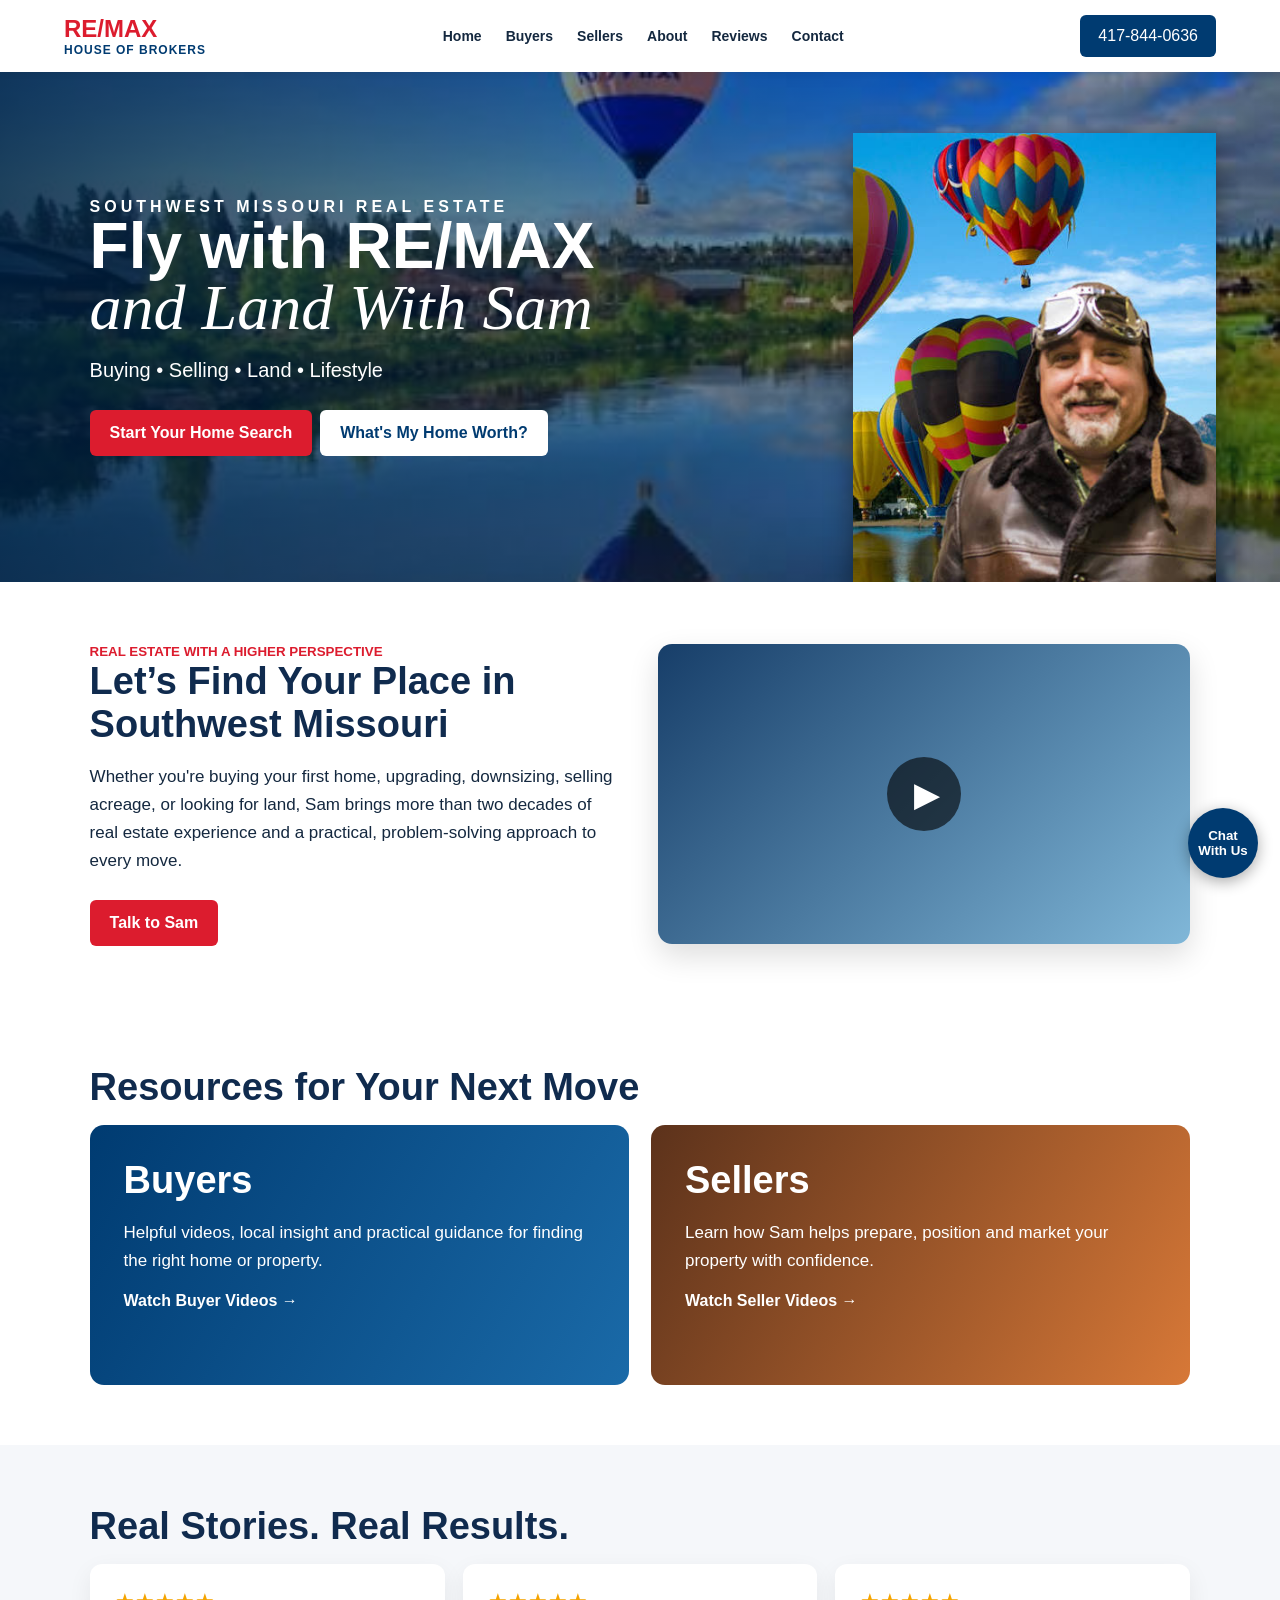
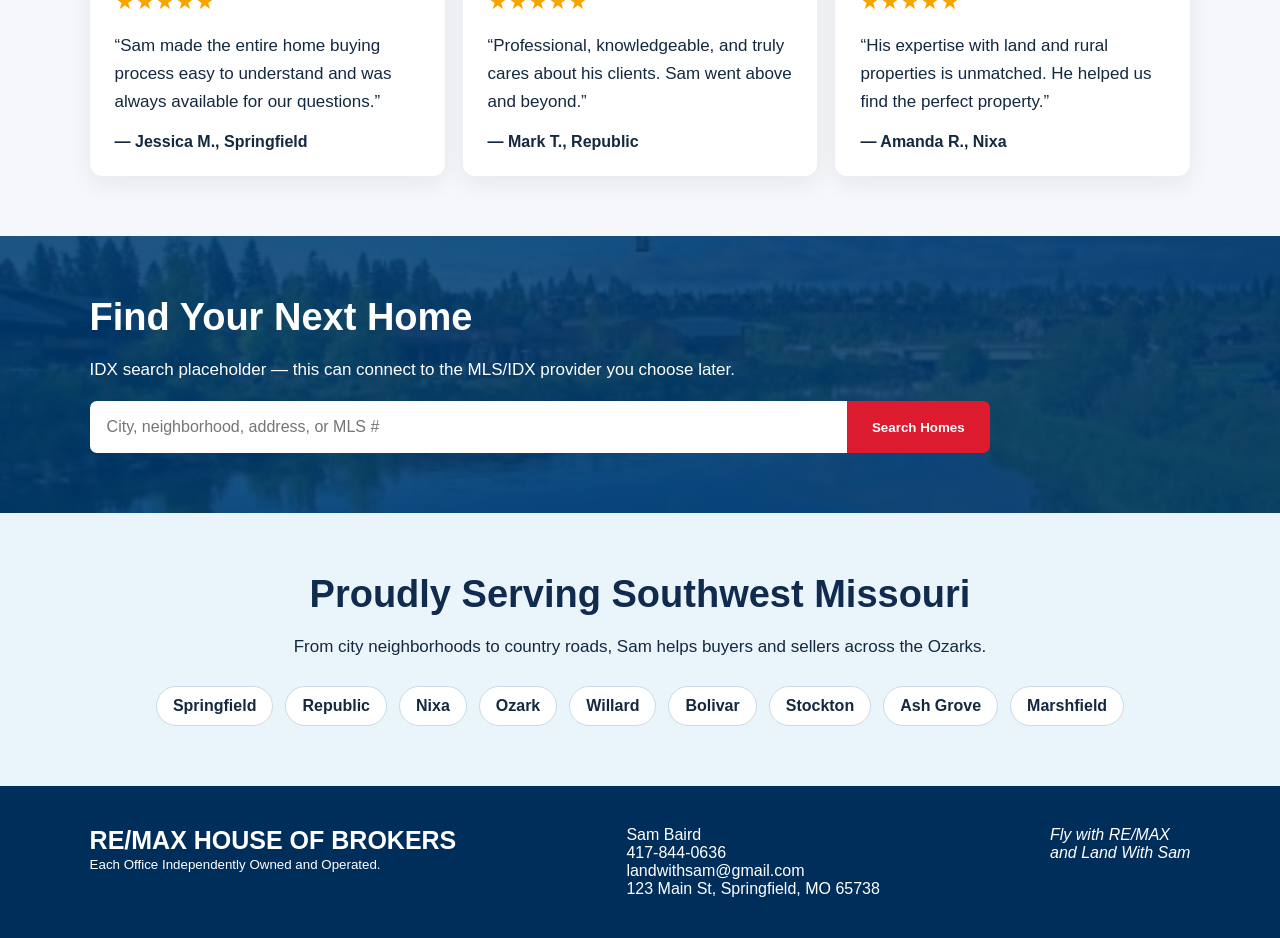
<file: index.html>
<!doctype html><html><head><meta charset="utf-8"><meta name="viewport" content="width=device-width,initial-scale=1"><title>Sam Baird | RE/MAX</title><link rel="stylesheet" href="style.css"></head><body><div class="nav"><a class="brand" href="index.html">RE/MAX<span>HOUSE OF BROKERS</span></a><div class="links"><a href="index.html">Home</a><a href="buyers.html">Buyers</a><a href="sellers.html">Sellers</a><a href="about.html">About</a><a href="reviews.html">Reviews</a><a href="contact.html">Contact</a></div><a class="phone" href="tel:4178440636">417-844-0636</a></div><section class="hero"><div class="hero-copy"><div style="letter-spacing:4px;font-weight:bold">SOUTHWEST MISSOURI REAL ESTATE</div><h1>Fly with RE/MAX<br><em>and Land With Sam</em></h1><p>Buying • Selling • Land • Lifestyle</p><a class="btn" href="buyers.html">Start Your Home Search</a><a class="btn alt" href="sellers.html">What's My Home Worth?</a></div><img class="sam" src="assets/sam.jpg" alt="Sam Baird"></section>
<section class="section split"><div><small style="color:#dc1c2e;font-weight:bold">REAL ESTATE WITH A HIGHER PERSPECTIVE</small><h2>Let’s Find Your Place in Southwest Missouri</h2><p>Whether you're buying your first home, upgrading, downsizing, selling acreage, or looking for land, Sam brings more than two decades of real estate experience and a practical, problem-solving approach to every move.</p><a class="btn" href="contact.html">Talk to Sam</a></div><div class="video"><div class="play">▶</div></div></section>
<section class="section"><h2>Resources for Your Next Move</h2><div class="cards"><a class="card" href="buyers.html"><h2 style="color:white">Buyers</h2><p>Helpful videos, local insight and practical guidance for finding the right home or property.</p><b>Watch Buyer Videos →</b></a><a class="card" href="sellers.html"><h2 style="color:white">Sellers</h2><p>Learn how Sam helps prepare, position and market your property with confidence.</p><b>Watch Seller Videos →</b></a></div></section>
<section class="section reviews"><h2>Real Stories. Real Results.</h2><div class="reviewrow"><div class="review"><div class="stars">★★★★★</div><p>“Sam made the entire home buying process easy to understand and was always available for our questions.”</p><b>— Jessica M., Springfield</b></div><div class="review"><div class="stars">★★★★★</div><p>“Professional, knowledgeable, and truly cares about his clients. Sam went above and beyond.”</p><b>— Mark T., Republic</b></div><div class="review"><div class="stars">★★★★★</div><p>“His expertise with land and rural properties is unmatched. He helped us find the perfect property.”</p><b>— Amanda R., Nixa</b></div></div></section>
<section class="section idx"><h2 style="color:white">Find Your Next Home</h2><p>IDX search placeholder — this can connect to the MLS/IDX provider you choose later.</p><div class="search"><input placeholder="City, neighborhood, address, or MLS #"><button onclick="alert('IDX search demo')">Search Homes</button></div></section>
<section class="section areas"><h2>Proudly Serving Southwest Missouri</h2><p>From city neighborhoods to country roads, Sam helps buyers and sellers across the Ozarks.</p><div class="area-list"><span class="pill">Springfield</span><span class="pill">Republic</span><span class="pill">Nixa</span><span class="pill">Ozark</span><span class="pill">Willard</span><span class="pill">Bolivar</span><span class="pill">Stockton</span><span class="pill">Ash Grove</span><span class="pill">Marshfield</span></div></section><div class="footer"><div><b style="font-size:25px">RE/MAX HOUSE OF BROKERS</b><br><small>Each Office Independently Owned and Operated.</small></div><div>Sam Baird<br>417-844-0636<br>landwithsam@gmail.com<br>123 Main St, Springfield, MO 65738</div><div><i>Fly with RE/MAX<br>and Land With Sam</i></div></div><button id="chat" style="position:fixed;right:22px;bottom:22px;border:0;border-radius:50%;width:70px;height:70px;background:#003b71;color:white;font-weight:bold;box-shadow:0 4px 15px #0005">Chat<br>With Us</button><script src="common.js"></script></body></html>
</file>
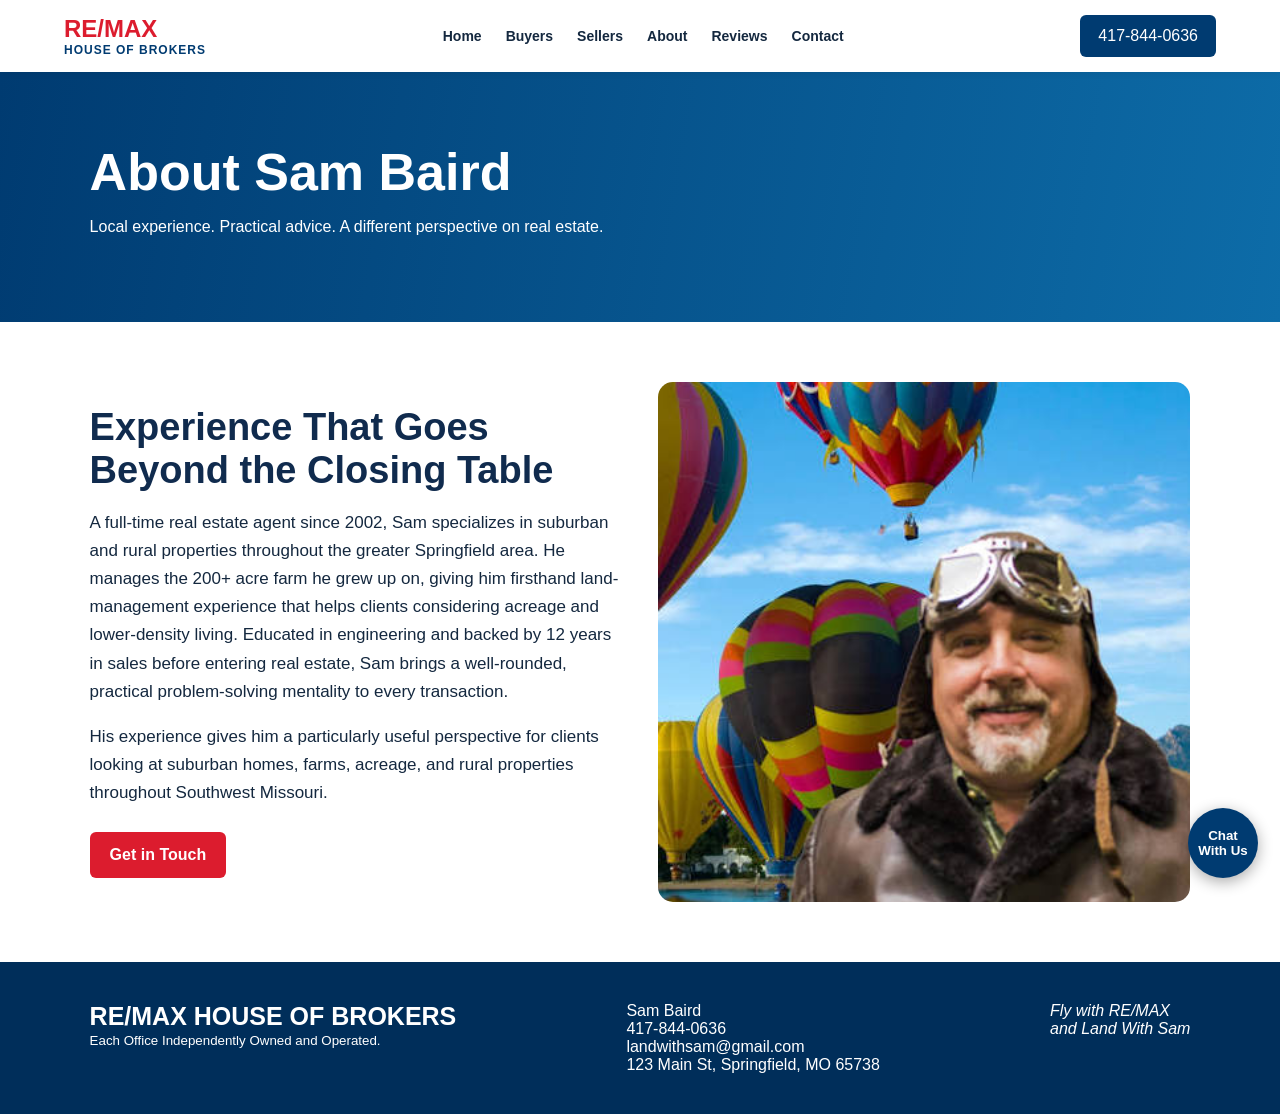
<file: about.html>
<!doctype html><html><head><meta charset="utf-8"><meta name="viewport" content="width=device-width,initial-scale=1"><title>About Sam</title><link rel="stylesheet" href="style.css"></head><body><div class="nav"><a class="brand" href="index.html">RE/MAX<span>HOUSE OF BROKERS</span></a><div class="links"><a href="index.html">Home</a><a href="buyers.html">Buyers</a><a href="sellers.html">Sellers</a><a href="about.html">About</a><a href="reviews.html">Reviews</a><a href="contact.html">Contact</a></div><a class="phone" href="tel:4178440636">417-844-0636</a></div><div class="pagehero"><h1>About Sam Baird</h1><p>Local experience. Practical advice. A different perspective on real estate.</p></div><section class="section split"><div><h2>Experience That Goes Beyond the Closing Table</h2><p>A full-time real estate agent since 2002, Sam specializes in suburban and rural properties throughout the greater Springfield area. He manages the 200+ acre farm he grew up on, giving him firsthand land-management experience that helps clients considering acreage and lower-density living. Educated in engineering and backed by 12 years in sales before entering real estate, Sam brings a well-rounded, practical problem-solving mentality to every transaction.</p><p>His experience gives him a particularly useful perspective for clients looking at suburban homes, farms, acreage, and rural properties throughout Southwest Missouri.</p><a class="btn" href="contact.html">Get in Touch</a></div><img src="assets/sam.jpg" style="width:100%;max-height:520px;object-fit:cover;border-radius:15px"></section><div class="footer"><div><b style="font-size:25px">RE/MAX HOUSE OF BROKERS</b><br><small>Each Office Independently Owned and Operated.</small></div><div>Sam Baird<br>417-844-0636<br>landwithsam@gmail.com<br>123 Main St, Springfield, MO 65738</div><div><i>Fly with RE/MAX<br>and Land With Sam</i></div></div><button id="chat" style="position:fixed;right:22px;bottom:22px;border:0;border-radius:50%;width:70px;height:70px;background:#003b71;color:white;font-weight:bold;box-shadow:0 4px 15px #0005">Chat<br>With Us</button><script src="common.js"></script></body></html>
</file>
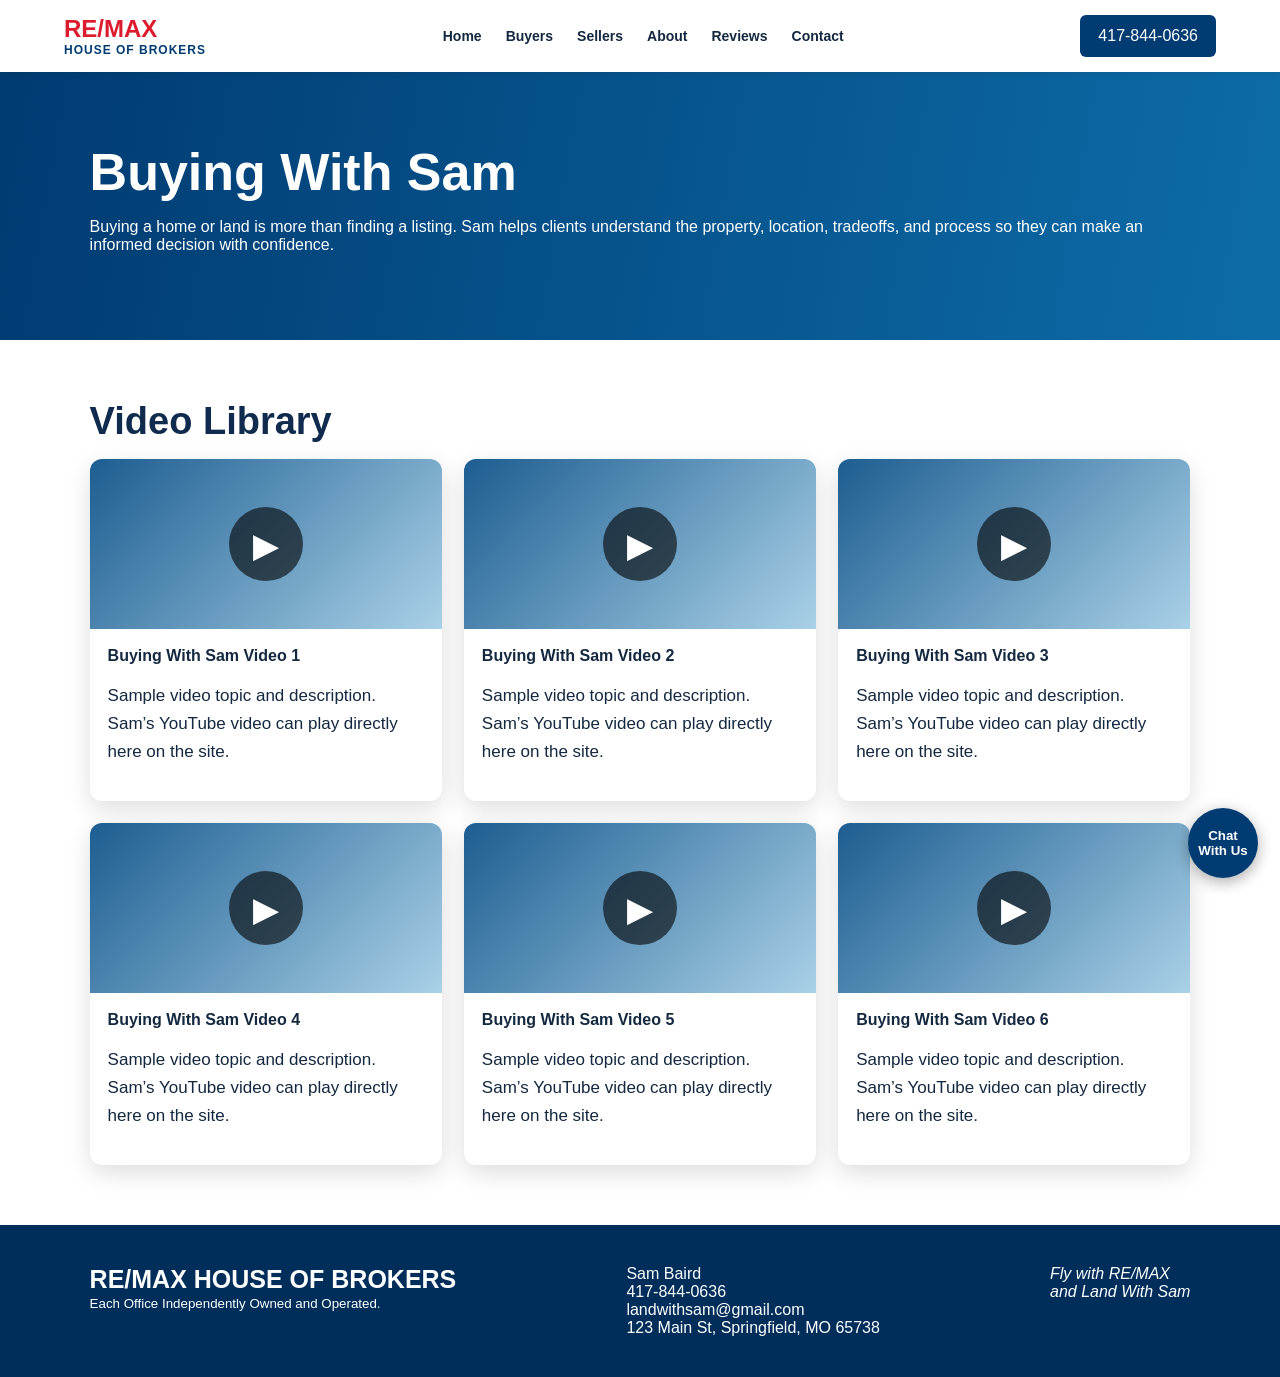
<file: buyers.html>
<!doctype html><html><head><meta charset="utf-8"><meta name="viewport" content="width=device-width,initial-scale=1"><title>Buying With Sam</title><link rel="stylesheet" href="style.css"></head><body><div class="nav"><a class="brand" href="index.html">RE/MAX<span>HOUSE OF BROKERS</span></a><div class="links"><a href="index.html">Home</a><a href="buyers.html">Buyers</a><a href="sellers.html">Sellers</a><a href="about.html">About</a><a href="reviews.html">Reviews</a><a href="contact.html">Contact</a></div><a class="phone" href="tel:4178440636">417-844-0636</a></div><div class="pagehero"><h1>Buying With Sam</h1><p>Buying a home or land is more than finding a listing. Sam helps clients understand the property, location, tradeoffs, and process so they can make an informed decision with confidence.</p></div><section class="section"><h2>Video Library</h2><div class="grid3"><div class="vidcard"><div class="thumb"><div class="play">▶</div></div><div><b>Buying With Sam Video 1</b><p>Sample video topic and description. Sam’s YouTube video can play directly here on the site.</p></div></div><div class="vidcard"><div class="thumb"><div class="play">▶</div></div><div><b>Buying With Sam Video 2</b><p>Sample video topic and description. Sam’s YouTube video can play directly here on the site.</p></div></div><div class="vidcard"><div class="thumb"><div class="play">▶</div></div><div><b>Buying With Sam Video 3</b><p>Sample video topic and description. Sam’s YouTube video can play directly here on the site.</p></div></div><div class="vidcard"><div class="thumb"><div class="play">▶</div></div><div><b>Buying With Sam Video 4</b><p>Sample video topic and description. Sam’s YouTube video can play directly here on the site.</p></div></div><div class="vidcard"><div class="thumb"><div class="play">▶</div></div><div><b>Buying With Sam Video 5</b><p>Sample video topic and description. Sam’s YouTube video can play directly here on the site.</p></div></div><div class="vidcard"><div class="thumb"><div class="play">▶</div></div><div><b>Buying With Sam Video 6</b><p>Sample video topic and description. Sam’s YouTube video can play directly here on the site.</p></div></div></div></section><div class="footer"><div><b style="font-size:25px">RE/MAX HOUSE OF BROKERS</b><br><small>Each Office Independently Owned and Operated.</small></div><div>Sam Baird<br>417-844-0636<br>landwithsam@gmail.com<br>123 Main St, Springfield, MO 65738</div><div><i>Fly with RE/MAX<br>and Land With Sam</i></div></div><button id="chat" style="position:fixed;right:22px;bottom:22px;border:0;border-radius:50%;width:70px;height:70px;background:#003b71;color:white;font-weight:bold;box-shadow:0 4px 15px #0005">Chat<br>With Us</button><script src="common.js"></script></body></html>
</file>
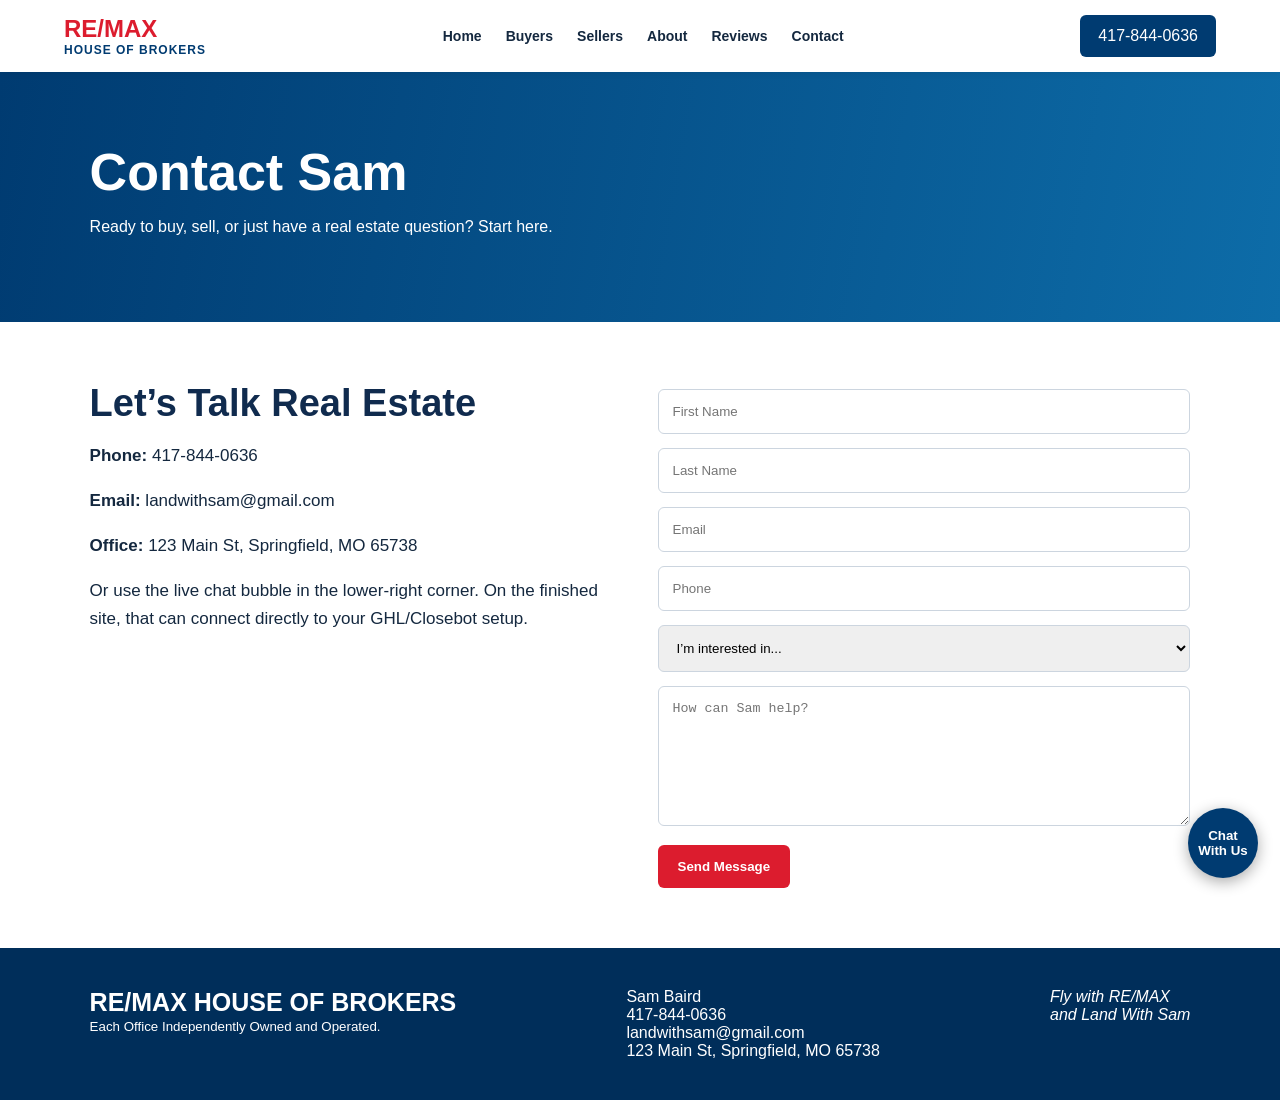
<file: contact.html>
<!doctype html><html><head><meta charset="utf-8"><meta name="viewport" content="width=device-width,initial-scale=1"><title>Contact Sam</title><link rel="stylesheet" href="style.css"></head><body><div class="nav"><a class="brand" href="index.html">RE/MAX<span>HOUSE OF BROKERS</span></a><div class="links"><a href="index.html">Home</a><a href="buyers.html">Buyers</a><a href="sellers.html">Sellers</a><a href="about.html">About</a><a href="reviews.html">Reviews</a><a href="contact.html">Contact</a></div><a class="phone" href="tel:4178440636">417-844-0636</a></div><div class="pagehero"><h1>Contact Sam</h1><p>Ready to buy, sell, or just have a real estate question? Start here.</p></div><section class="section contact"><div><h2>Let’s Talk Real Estate</h2><p><b>Phone:</b> <a href="tel:4178440636">417-844-0636</a></p><p><b>Email:</b> <a href="mailto:landwithsam@gmail.com">landwithsam@gmail.com</a></p><p><b>Office:</b> 123 Main St, Springfield, MO 65738</p><p>Or use the live chat bubble in the lower-right corner. On the finished site, that can connect directly to your GHL/Closebot setup.</p></div><form class="form" onsubmit="event.preventDefault();alert('Demo submitted! This form can be connected to GHL.');"><input placeholder="First Name" required><input placeholder="Last Name"><input type="email" placeholder="Email" required><input placeholder="Phone"><select style="width:100%;padding:14px;margin:7px 0;border:1px solid #ccd5df;border-radius:6px"><option>I’m interested in...</option><option>Buying</option><option>Selling</option><option>Land / Acreage</option><option>Other</option></select><textarea placeholder="How can Sam help?"></textarea><button class="btn" type="submit" style="border:0">Send Message</button></form></section><div class="footer"><div><b style="font-size:25px">RE/MAX HOUSE OF BROKERS</b><br><small>Each Office Independently Owned and Operated.</small></div><div>Sam Baird<br>417-844-0636<br>landwithsam@gmail.com<br>123 Main St, Springfield, MO 65738</div><div><i>Fly with RE/MAX<br>and Land With Sam</i></div></div><button id="chat" style="position:fixed;right:22px;bottom:22px;border:0;border-radius:50%;width:70px;height:70px;background:#003b71;color:white;font-weight:bold;box-shadow:0 4px 15px #0005">Chat<br>With Us</button><script src="common.js"></script></body></html>
</file>
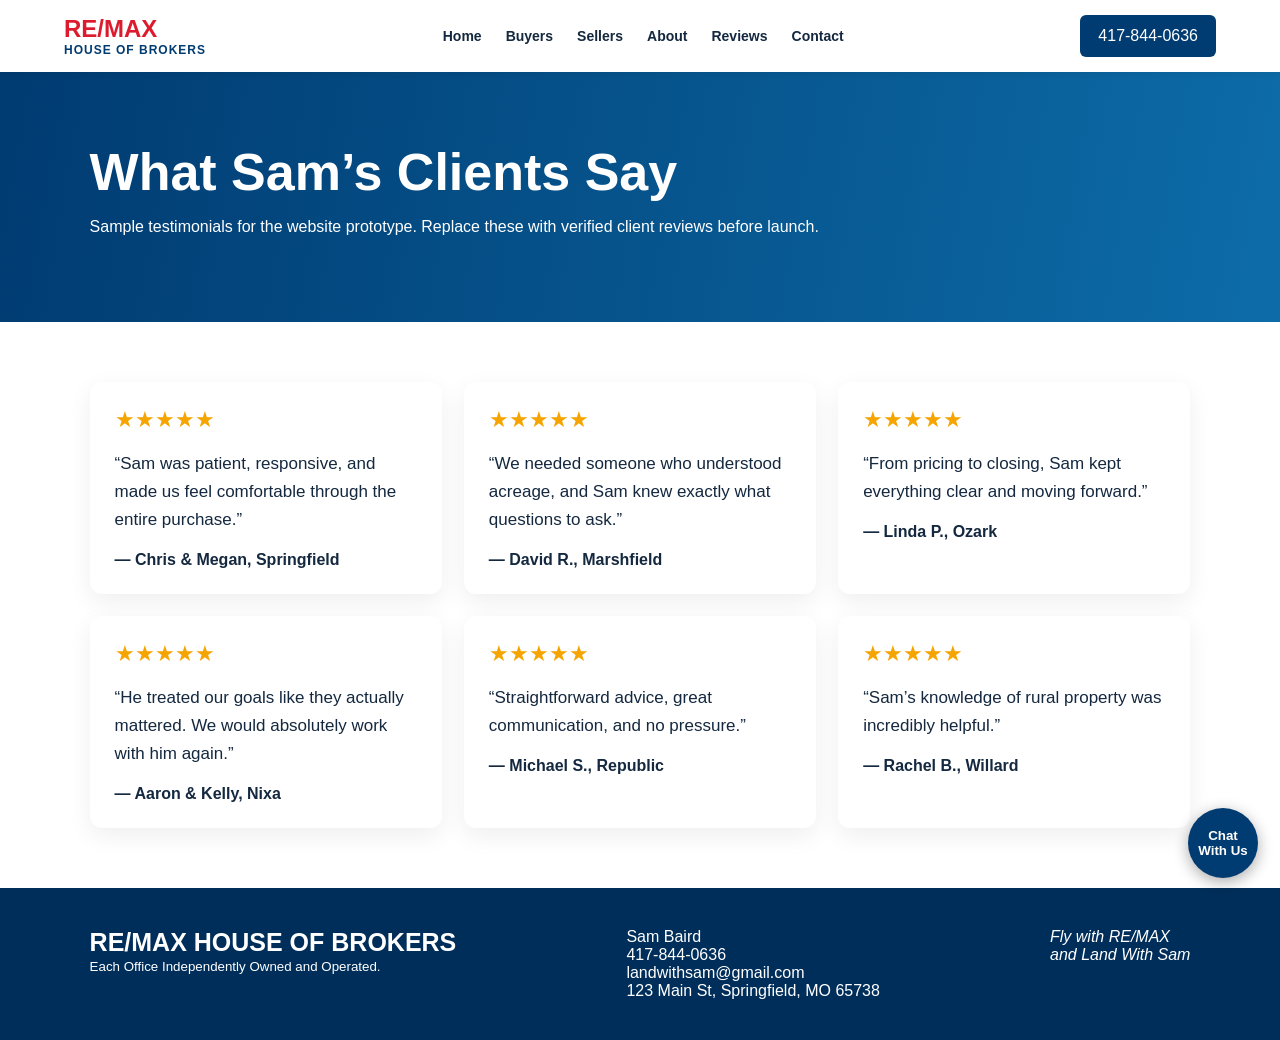
<file: reviews.html>
<!doctype html><html><head><meta charset="utf-8"><meta name="viewport" content="width=device-width,initial-scale=1"><title>Reviews</title><link rel="stylesheet" href="style.css"></head><body><div class="nav"><a class="brand" href="index.html">RE/MAX<span>HOUSE OF BROKERS</span></a><div class="links"><a href="index.html">Home</a><a href="buyers.html">Buyers</a><a href="sellers.html">Sellers</a><a href="about.html">About</a><a href="reviews.html">Reviews</a><a href="contact.html">Contact</a></div><a class="phone" href="tel:4178440636">417-844-0636</a></div><div class="pagehero"><h1>What Sam’s Clients Say</h1><p>Sample testimonials for the website prototype. Replace these with verified client reviews before launch.</p></div><section class="section"><div class="grid3"><div class="review"><div class="stars">★★★★★</div><p>“Sam was patient, responsive, and made us feel comfortable through the entire purchase.”</p><b>— Chris & Megan, Springfield</b></div><div class="review"><div class="stars">★★★★★</div><p>“We needed someone who understood acreage, and Sam knew exactly what questions to ask.”</p><b>— David R., Marshfield</b></div><div class="review"><div class="stars">★★★★★</div><p>“From pricing to closing, Sam kept everything clear and moving forward.”</p><b>— Linda P., Ozark</b></div><div class="review"><div class="stars">★★★★★</div><p>“He treated our goals like they actually mattered. We would absolutely work with him again.”</p><b>— Aaron & Kelly, Nixa</b></div><div class="review"><div class="stars">★★★★★</div><p>“Straightforward advice, great communication, and no pressure.”</p><b>— Michael S., Republic</b></div><div class="review"><div class="stars">★★★★★</div><p>“Sam’s knowledge of rural property was incredibly helpful.”</p><b>— Rachel B., Willard</b></div></div></section><div class="footer"><div><b style="font-size:25px">RE/MAX HOUSE OF BROKERS</b><br><small>Each Office Independently Owned and Operated.</small></div><div>Sam Baird<br>417-844-0636<br>landwithsam@gmail.com<br>123 Main St, Springfield, MO 65738</div><div><i>Fly with RE/MAX<br>and Land With Sam</i></div></div><button id="chat" style="position:fixed;right:22px;bottom:22px;border:0;border-radius:50%;width:70px;height:70px;background:#003b71;color:white;font-weight:bold;box-shadow:0 4px 15px #0005">Chat<br>With Us</button><script src="common.js"></script></body></html>
</file>
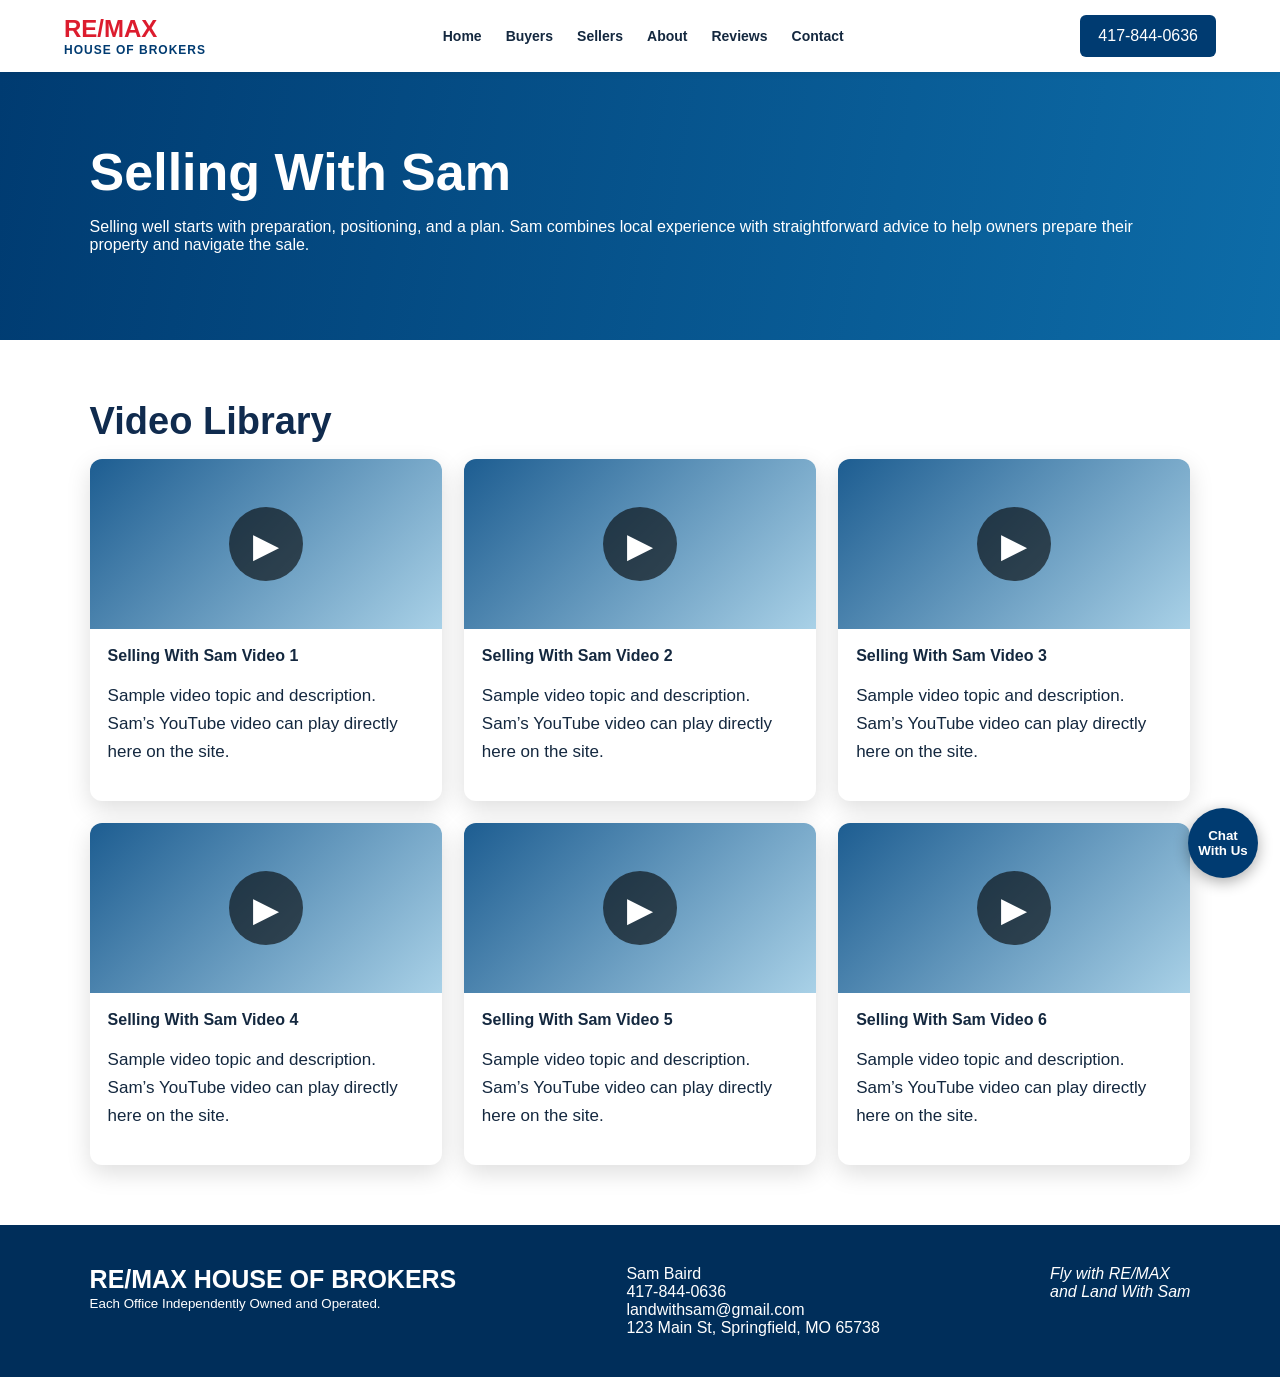
<file: sellers.html>
<!doctype html><html><head><meta charset="utf-8"><meta name="viewport" content="width=device-width,initial-scale=1"><title>Selling With Sam</title><link rel="stylesheet" href="style.css"></head><body><div class="nav"><a class="brand" href="index.html">RE/MAX<span>HOUSE OF BROKERS</span></a><div class="links"><a href="index.html">Home</a><a href="buyers.html">Buyers</a><a href="sellers.html">Sellers</a><a href="about.html">About</a><a href="reviews.html">Reviews</a><a href="contact.html">Contact</a></div><a class="phone" href="tel:4178440636">417-844-0636</a></div><div class="pagehero"><h1>Selling With Sam</h1><p>Selling well starts with preparation, positioning, and a plan. Sam combines local experience with straightforward advice to help owners prepare their property and navigate the sale.</p></div><section class="section"><h2>Video Library</h2><div class="grid3"><div class="vidcard"><div class="thumb"><div class="play">▶</div></div><div><b>Selling With Sam Video 1</b><p>Sample video topic and description. Sam’s YouTube video can play directly here on the site.</p></div></div><div class="vidcard"><div class="thumb"><div class="play">▶</div></div><div><b>Selling With Sam Video 2</b><p>Sample video topic and description. Sam’s YouTube video can play directly here on the site.</p></div></div><div class="vidcard"><div class="thumb"><div class="play">▶</div></div><div><b>Selling With Sam Video 3</b><p>Sample video topic and description. Sam’s YouTube video can play directly here on the site.</p></div></div><div class="vidcard"><div class="thumb"><div class="play">▶</div></div><div><b>Selling With Sam Video 4</b><p>Sample video topic and description. Sam’s YouTube video can play directly here on the site.</p></div></div><div class="vidcard"><div class="thumb"><div class="play">▶</div></div><div><b>Selling With Sam Video 5</b><p>Sample video topic and description. Sam’s YouTube video can play directly here on the site.</p></div></div><div class="vidcard"><div class="thumb"><div class="play">▶</div></div><div><b>Selling With Sam Video 6</b><p>Sample video topic and description. Sam’s YouTube video can play directly here on the site.</p></div></div></div></section><div class="footer"><div><b style="font-size:25px">RE/MAX HOUSE OF BROKERS</b><br><small>Each Office Independently Owned and Operated.</small></div><div>Sam Baird<br>417-844-0636<br>landwithsam@gmail.com<br>123 Main St, Springfield, MO 65738</div><div><i>Fly with RE/MAX<br>and Land With Sam</i></div></div><button id="chat" style="position:fixed;right:22px;bottom:22px;border:0;border-radius:50%;width:70px;height:70px;background:#003b71;color:white;font-weight:bold;box-shadow:0 4px 15px #0005">Chat<br>With Us</button><script src="common.js"></script></body></html>
</file>
<file: style.css>
:root{--blue:#003b71;--red:#dc1c2e;--ink:#102b4e;--light:#f5f7fa}*{box-sizing:border-box}body{margin:0;font-family:Arial,Helvetica,sans-serif;color:#14283f;background:white}a{text-decoration:none;color:inherit}.nav{height:72px;display:flex;align-items:center;justify-content:space-between;padding:0 5%;position:sticky;top:0;background:#fff;z-index:5;box-shadow:0 1px 8px #0001}.brand{font-weight:900;font-size:24px;color:var(--red)}.brand span{display:block;color:var(--blue);font-size:12px;letter-spacing:1px}.links{display:flex;gap:24px;font-weight:700;font-size:14px}.links a:hover{color:var(--red)}.phone{background:var(--blue);color:white;padding:12px 18px;border-radius:6px}.hero{min-height:510px;background:linear-gradient(90deg,rgba(0,32,65,.85),rgba(0,32,65,.15)),url('assets/lake.jpg') center/cover;position:relative;color:white;display:flex;align-items:center;padding:55px 7%;overflow:hidden}.hero .sam{position:absolute;right:5%;bottom:0;height:88%;filter:drop-shadow(0 12px 14px #0007)}.hero-copy{max-width:650px;z-index:2}.hero h1{font-size:64px;line-height:.95;margin:0 0 20px}.hero h1 em{font-family:Georgia,serif;font-weight:400}.hero p{font-size:20px}.btn{display:inline-block;padding:14px 20px;border-radius:6px;background:var(--red);color:#fff;font-weight:800;margin:8px 8px 0 0}.btn.alt{background:white;color:var(--blue)}.section{padding:60px 7%}.section h2{font-size:38px;color:var(--ink);margin:0 0 16px}.section p{font-size:17px;line-height:1.65}.split{display:grid;grid-template-columns:1fr 1fr;gap:35px;align-items:center}.video{aspect-ratio:16/9;background:linear-gradient(135deg,#173e69,#80b7d8);border-radius:14px;display:grid;place-items:center;color:white;box-shadow:0 12px 30px #0002}.play{width:74px;height:74px;border-radius:50%;background:#0009;display:grid;place-items:center;font-size:34px;padding-left:6px}.cards{display:grid;grid-template-columns:1fr 1fr;gap:22px}.card{min-height:260px;padding:34px;border-radius:14px;color:white;background:linear-gradient(120deg,#003b71,#1a6aa8)}.card:nth-child(2){background:linear-gradient(120deg,#5c321b,#d77837)}.reviews{background:var(--light)}.reviewrow{display:grid;grid-template-columns:repeat(3,1fr);gap:18px}.review{background:white;padding:25px;border-radius:12px;box-shadow:0 8px 24px #0001}.stars{color:#f5a400;font-size:22px}.idx{background:linear-gradient(#003b71dd,#003b71dd),url('assets/lake.jpg') center/cover;color:white}.search{display:flex;max-width:900px}.search input{flex:1;padding:17px;border:0;border-radius:7px 0 0 7px;font-size:16px}.search button{border:0;background:var(--red);color:#fff;font-weight:800;padding:0 25px;border-radius:0 7px 7px 0}.areas{text-align:center;background:#eaf4fb}.area-list{display:flex;flex-wrap:wrap;gap:12px;justify-content:center;margin-top:25px}.pill{background:white;border:1px solid #ccd9e6;padding:10px 16px;border-radius:999px;font-weight:700}.footer{background:#002e5a;color:white;padding:40px 7%;display:flex;justify-content:space-between;gap:25px;flex-wrap:wrap}.pagehero{padding:70px 7%;background:linear-gradient(100deg,#003b71,#0d6ca8);color:white}.pagehero h1{font-size:52px;margin:0}.grid3{display:grid;grid-template-columns:repeat(3,1fr);gap:22px}.vidcard{background:white;border-radius:12px;box-shadow:0 8px 25px #0002;overflow:hidden}.thumb{height:170px;background:linear-gradient(135deg,#1d5d91,#a9d1e7);display:grid;place-items:center;color:white;font-size:40px}.vidcard div:last-child{padding:18px}.contact{display:grid;grid-template-columns:1fr 1fr;gap:35px}.form input,.form textarea{width:100%;padding:14px;margin:7px 0;border:1px solid #ccd5df;border-radius:6px}.form textarea{height:140px}@media(max-width:800px){.links{display:none}.hero{min-height:620px;padding-top:40px;align-items:flex-start}.hero h1{font-size:46px}.hero .sam{height:48%;right:-10%;}.split,.cards,.reviewrow,.grid3,.contact{grid-template-columns:1fr}.search{display:block}.search input,.search button{width:100%;border-radius:6px;margin:4px 0;padding:15px}}
</file>
